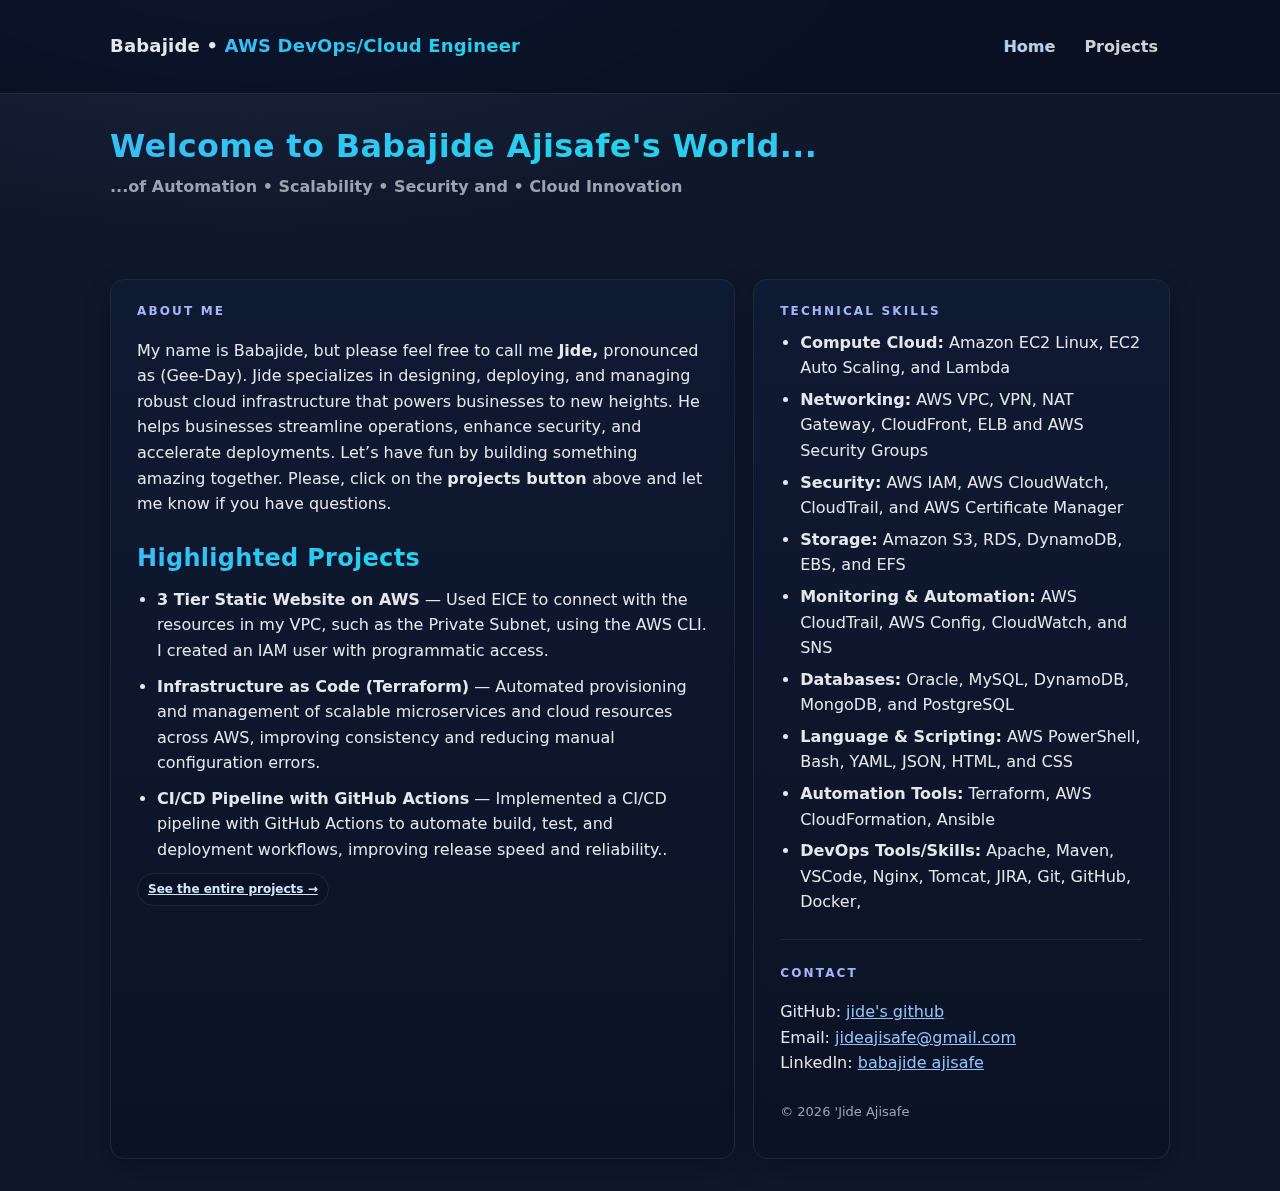
<file: index.html>
<!DOCTYPE HTML>
<html lang="en">
<head>
  <meta charset="utf-8" />
  <meta name="viewport" content="width=device-width,initial-scale=1" />
  <title>Babajide Ajisafe</title>
  <link rel="stylesheet" href="styles.css" />
</head>
<body>
  <nav>
    <div class="container nav-wrap">
      <div class="brand">Babajide • <span>AWS DevOps/Cloud Engineer</span></div>
      <div>
        <a href="index.html" aria-current="page">Home</a>
        <a href="project.html">Projects</a>
      </div>
    </div>
  </nav>

  <header class="container">
    <h1 class="h-accent">Welcome to Babajide Ajisafe's World...</h1>
    <p class="sub">...of Automation • Scalability • Security and • Cloud Innovation </p>
  </header>

  <main class="container grid">
    <!-- Left column -->
    <section class="card">
      <div class="kicker">About Me</div>
      <p>
        My name is Babajide, but please feel free to call me <b>Jide,</b> pronounced as (Gee-Day).
        Jide specializes in designing, deploying, and managing
        robust cloud infrastructure that powers businesses to new
        heights.  <!-- <a href="http://html5up.net/license">Creative Commons</a>. -->
        He helps businesses streamline operations, enhance security, and accelerate deployments.
        Let’s have fun by building something amazing together. Please, click on the <strong> projects button </strong> above and let me know if you have questions.
      </p>

      <div class="section">
        <h2 class="h-accent" style="font-size:24px">Highlighted Projects</h2>
        <ul>
          <li><strong>3 Tier Static Website on AWS</strong> — Used EICE to connect with the resources in my VPC,
            such as the Private Subnet, using the AWS CLI.
            I created an IAM user with programmatic access.</li>
          <li><strong>Infrastructure as Code (Terraform)</strong> — Automated provisioning and management of
            scalable microservices and cloud resources across AWS, improving consistency and reducing manual
            configuration errors.</li>
          <li><strong>CI/CD Pipeline with GitHub Actions</strong> — Implemented a CI/CD pipeline with GitHub Actions to automate build, test, and deployment workflows, improving release speed and reliability..</li>
        </ul>
        <p style="margin-top:10px"><a href="about.html" class="badge">See the entire projects →</a></p>
      </div>
    </section>

    <!-- Right column -->
    <aside class="card">
      <div class="kicker">TECHNICAL SKILLS</div>
      <ul class="list-tight">
        <li><strong>Compute Cloud:</strong> Amazon EC2 Linux, EC2 Auto Scaling, and Lambda</li>
        <li><strong>Networking:</strong> AWS VPC, VPN, NAT Gateway, CloudFront, ELB and AWS Security Groups</li>
        <li><strong>Security:</strong> AWS IAM, AWS CloudWatch, CloudTrail, and AWS Certificate Manager</li>
        <li><strong>Storage:</strong> Amazon S3, RDS, DynamoDB, EBS, and EFS</li>
        <li><strong>Monitoring & Automation:</strong> AWS CloudTrail, AWS Config, CloudWatch, and SNS</li>
        <li><strong>Databases:</strong> Oracle, MySQL, DynamoDB, MongoDB, and PostgreSQL</li>
        <li><strong>Language & Scripting:</strong> AWS PowerShell, Bash, YAML, JSON, HTML, and CSS</li>
        <li><strong>Automation Tools:</strong> Terraform, AWS CloudFormation, Ansible</li>
        <li><strong>DevOps Tools/Skills:</strong> Apache, Maven, VSCode, Nginx, Tomcat, JIRA, Git, GitHub, Docker,</li>

      </ul>
      <hr class="hr">
      <div id="contact" class="kicker">Contact</div>
      <p>
        GitHub: <a href="https://github.com/bojide?tab=repositories" target="_blank" rel="noopener">jide's github</a><br>
        Email: <a href="mailto:jideajisafe@gmail.com">jideajisafe@gmail.com</a><br>
        LinkedIn: <a href="https://www.linkedin.com/in/babajide-ajisafe/" target="_blank" rel="noopener">babajide ajisafe</a>
      </p>
      <p class="footer">© <span id="y"></span> 'Jide Ajisafe</p>
    </aside>
  </main>

  <script>
    document.getElementById('y').textContent = new Date().getFullYear();
  </script>
</body>
</html>
</file>
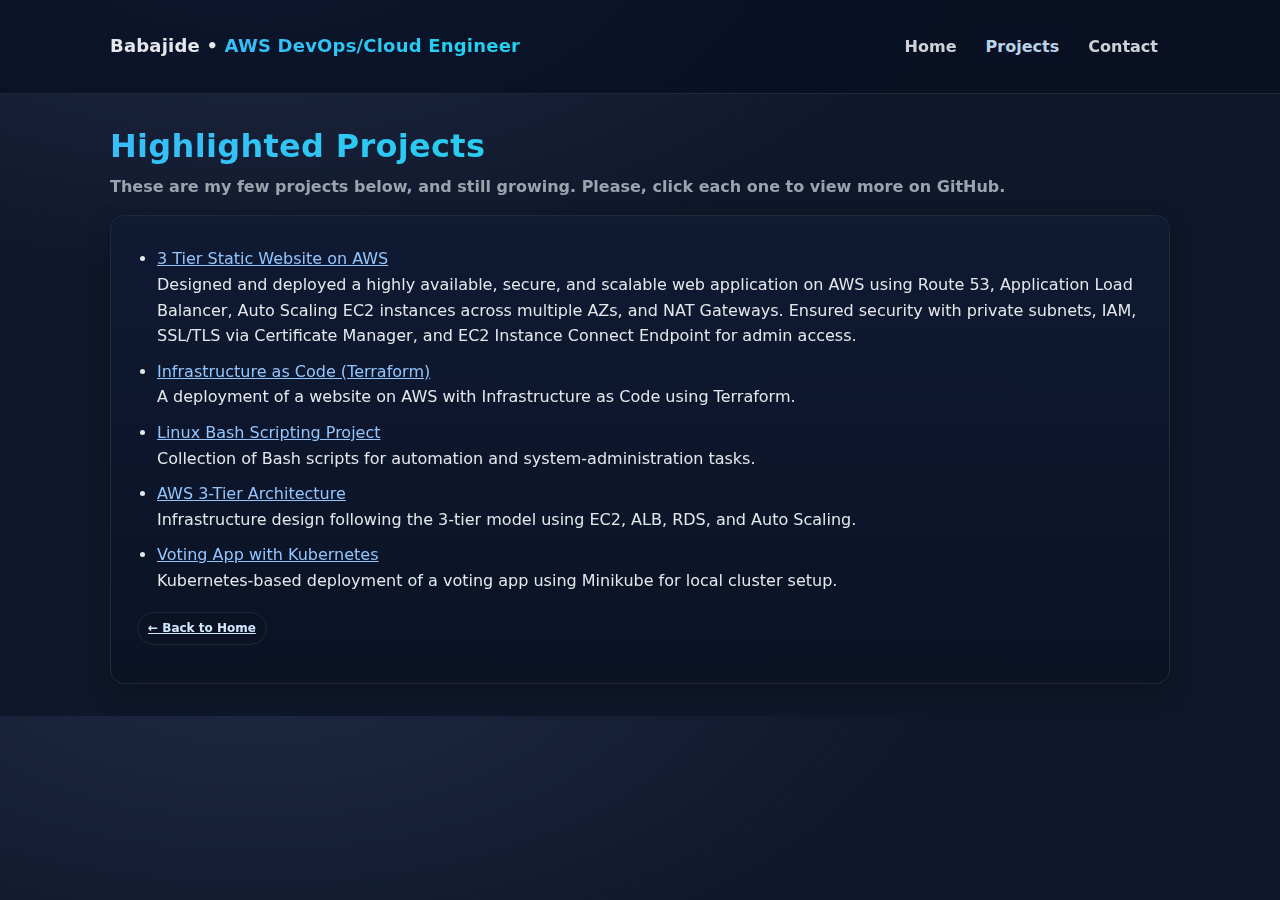
<file: about.html>
<!doctype html>
<html lang="en">
<head>
  <meta charset="utf-8" />
  <meta name="viewport" content="width=device-width,initial-scale=1" />
  <title>Babajide Ajisafe</title>
  <link rel="stylesheet" href="styles.css" />
</head>
<body>
  <nav>
    <div class="container nav-wrap">
      <div class="brand">Babajide • <span>AWS DevOps/Cloud Engineer</span></div>
      <div>
        <a href="index.html">Home</a>
        <a href="about.html" aria-current="page">Projects</a>
        <a href="index.html#contact">Contact</a>
      </div>
    </div>
  </nav>

  <main class="container">
    <h1 class="h-accent">Highlighted Projects</h1>
    <p class="sub">These are my few projects below, and still growing. Please, click each one to view more on GitHub.</p>

    <section class="card">
      <ul>
        <li>
          <a href="https://github.com/bojide/host-a-static-website-on-aws-console" target="_blank" rel="noopener">
            3 Tier Static Website on AWS

          </a><br>
          Designed and deployed a highly available, secure, and scalable web application on AWS using Route 53,
          Application Load Balancer, Auto Scaling EC2 instances across multiple AZs, and NAT Gateways.
          Ensured security with private subnets, IAM, SSL/TLS via Certificate Manager, and
          EC2 Instance Connect Endpoint for admin access.
        </li>

        <li>
          <a href="#" target="_blank" rel="noopener">
            Infrastructure as Code (Terraform)
          </a><br>
          A deployment of a website on AWS with Infrastructure as Code using Terraform.
        </li>

        <li>
          <a href="https://github.com/your-user/linux-bash-scripts" target="_blank" rel="noopener">
            Linux Bash Scripting Project
          </a><br>
          Collection of Bash scripts for automation and system-administration tasks.
        </li>

        <li>
          <a href="https://github.com/your-user/aws-3tier-architecture" target="_blank" rel="noopener">
            AWS 3-Tier Architecture
          </a><br>
          Infrastructure design following the 3-tier model using EC2, ALB, RDS, and Auto Scaling.
        </li>
        <li>
          <a href="https://github.com/your-user/k8s-voting-app" target="_blank" rel="noopener">
            Voting App with Kubernetes
          </a><br>
          Kubernetes-based deployment of a voting app using Minikube for local cluster setup.
        </li>
      </ul>

      <p style="margin-top:18px">
        <a href="index.html" class="badge">← Back to Home</a>
      </p>
    </section>
  </main>
</body>
</html>
</file>
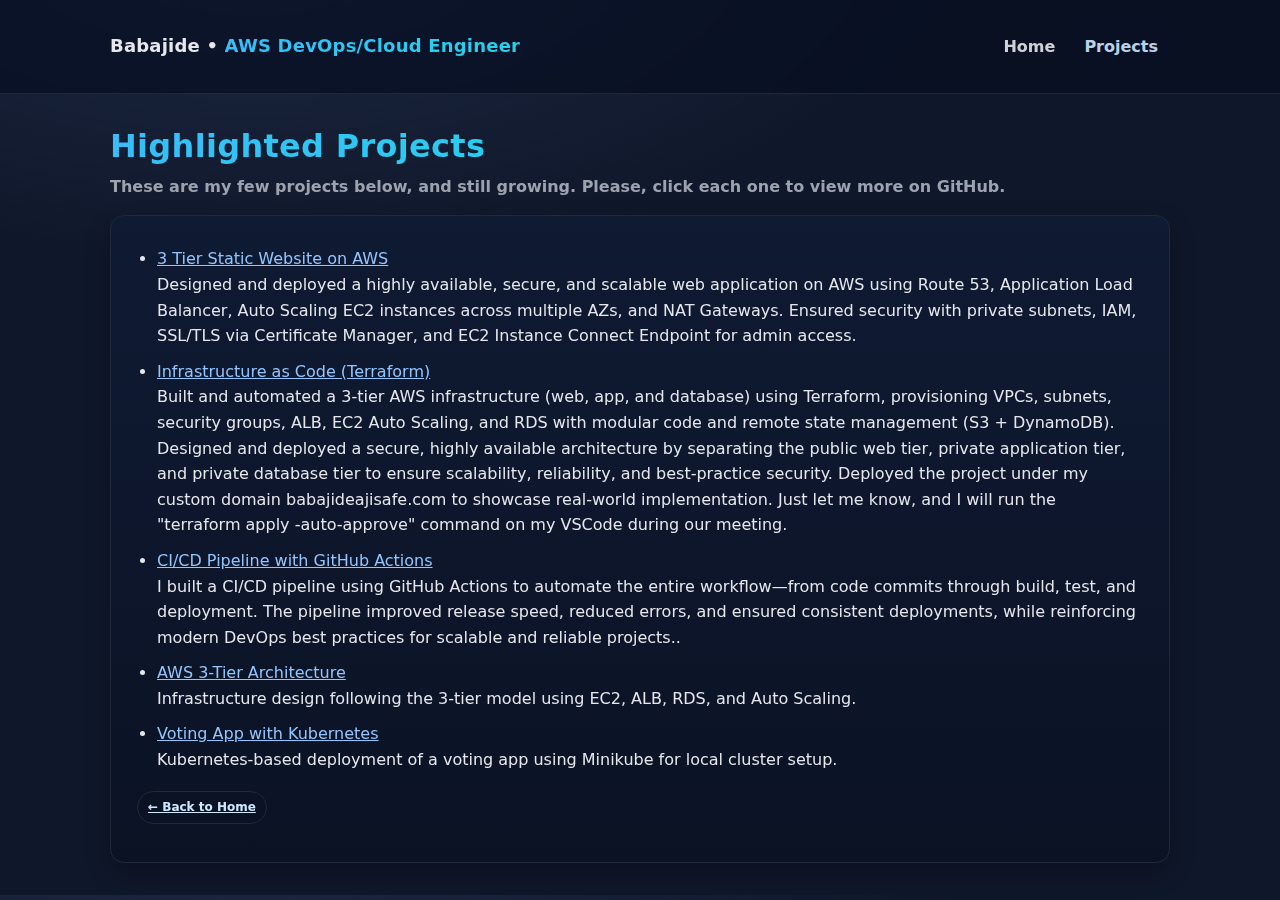
<file: project.html>
<!doctype html>
<html lang="en">
<head>
  <meta charset="utf-8" />
  <meta name="viewport" content="width=device-width,initial-scale=1" />
  <title>Babajide Ajisafe</title>
  <link rel="stylesheet" href="styles.css" />
</head>
<body>
  <nav>
    <div class="container nav-wrap">
      <div class="brand">Babajide • <span>AWS DevOps/Cloud Engineer</span></div>
      <div>
        <a href="index.html">Home</a>
        <a href="project.html" aria-current="page">Projects</a>
      </div>
    </div>
  </nav>

  <main class="container">
    <h1 class="h-accent">Highlighted Projects</h1>
    <p class="sub">These are my few projects below, and still growing. Please, click each one to view more on GitHub.</p>

    <section class="card">
      <ul>
        <li>
          <a href="https://github.com/bojide/host-a-static-website-on-aws-console" target="_blank" rel="noopener">
            3 Tier Static Website on AWS
          </a><br>
          Designed and deployed a highly available, secure, and scalable web application on AWS using Route 53,
          Application Load Balancer, Auto Scaling EC2 instances across multiple AZs, and NAT Gateways.
          Ensured security with private subnets, IAM, SSL/TLS via Certificate Manager, and
          EC2 Instance Connect Endpoint for admin access.
        </li>

        <li>
          <a href="https://github.com/bojide/my-resume-terraform-project" target="_blank" rel="noopener">
            Infrastructure as Code (Terraform)
          </a><br>
          Built and automated a 3-tier AWS infrastructure (web, app, and database) using Terraform, provisioning VPCs, subnets, security groups, ALB, EC2 Auto Scaling, and RDS with modular code and remote state management (S3 + DynamoDB). Designed and deployed a secure, highly available architecture by separating the public web tier, private application tier, and private database tier to ensure scalability, reliability, and best-practice security. Deployed the project under my custom domain babajideajisafe.com to showcase real-world implementation. Just let me know, and I will run the "terraform apply -auto-approve" command on my VSCode during our meeting.
        </li>

        <li>
          <a href="#" target="_blank" rel="noopener">
            CI/CD Pipeline with GitHub Actions
          </a><br>
          I built a CI/CD pipeline using GitHub Actions to automate the entire workflow—from code commits through build, test, and deployment. The pipeline improved release speed, reduced errors, and ensured consistent deployments, while reinforcing modern DevOps best practices for scalable and reliable projects..
        </li>

        <li>
          <a href="https://github.com/your-user/aws-3tier-architecture" target="_blank" rel="noopener">
            AWS 3-Tier Architecture
          </a><br>
          Infrastructure design following the 3-tier model using EC2, ALB, RDS, and Auto Scaling.
        </li>
        <li>
          <a href="https://github.com/your-user/k8s-voting-app" target="_blank" rel="noopener">
            Voting App with Kubernetes
          </a><br>
          Kubernetes-based deployment of a voting app using Minikube for local cluster setup.
        </li>
      </ul>

      <p style="margin-top:18px">
        <a href="index.html" class="badge">← Back to Home</a>
      </p>
    </section>
  </main>
</body>
</html>
</file>
<file: styles.css>
/* ---------- Base ---------- */
:root{
  --bg:#0f172a;           /* slate-900 */
  --card:#0b1224;         /* deeper panel */
  --text:#e5e7eb;         /* gray-200 */
  --muted:#9ca3af;        /* gray-400 */
  --accent:#38bdf8;       /* sky-400 */
  --accent-2:#22d3ee;     /* cyan-400 */
  --link:#93c5fd;         /* blue-300 */
}

*{box-sizing:border-box}
html,body{margin:0;padding:0}
body{
  font-family: ui-sans-serif, system-ui, -apple-system, Segoe UI, Roboto, "Helvetica Neue", Arial, "Noto Sans", "Liberation Sans", sans-serif;
  background: radial-gradient(1200px 600px at 20% -10%, #1f2a44 0%, transparent 60%) , var(--bg);
  color:var(--text);
  line-height:1.6;
}

/* ---------- Layout ---------- */
.container{
  max-width:1100px;
  margin-inline:auto;
  padding:32px 20px;
}

.card{
  background:linear-gradient(180deg,#0f1a33 0%, var(--card) 100%);
  border:1px solid #1f2937;
  border-radius:14px;
  padding:22px 26px;
  box-shadow:0 10px 24px rgba(0,0,0,.25);
}

/* ---------- Nav ---------- */
nav{
  position:sticky; top:0; z-index:10;
  backdrop-filter:saturate(160%) blur(8px);
  background:rgba(8,12,24,.65);
  border-bottom:1px solid #1f2937;
}
.nav-wrap{display:flex; align-items:center; justify-content:space-between; gap:12px}
.brand{
  font-weight:800; letter-spacing:.2px; font-size:18px;
}
.brand span{background:linear-gradient(90deg,var(--accent),var(--accent-2)); -webkit-background-clip:text; background-clip:text; color:transparent}

nav a{
  color:var(--text); text-decoration:none; padding:10px 12px; border-radius:10px; font-weight:600; opacity:.9
}
nav a:hover, nav a[aria-current="page"]{
  background:#0b1224; color:#cfe8ff
}

/* ---------- Headings ---------- */
h1,h2{
  line-height:1.25;
  margin:0 0 14px 0;
}
.h-accent{
  font-size:32px;
  font-weight:900;
  letter-spacing:.3px;
  background:linear-gradient(90deg,var(--accent) 0%, var(--accent-2) 50%, #60a5fa 100%);
  -webkit-background-clip:text; background-clip:text; color:transparent;
}
.sub{
  color:var(--muted);
  font-weight:600;
  margin-top:-6px;
}

/* ---------- Lists & links ---------- */
ul{padding-left:20px; margin:8px 0 0}
li+li{margin-top:10px}
a{color:var(--link)}
a:hover{color:#c7d2fe}

/* ---------- Sections ---------- */
.section{margin:26px 0}
.kicker{
  font-size:12px; font-weight:800; letter-spacing:.18em; text-transform:uppercase;
  color:#a5b4fc; margin-bottom:8px
}
.hr{height:1px; background:#1f2937; border:0; margin:24px 0}

/* ---------- Utilities ---------- */
.grid{
  display:grid;
  grid-template-columns:1fr;
  gap:18px;
}
@media (min-width:900px){
  .grid{grid-template-columns:1.2fr .8fr}
}
.badge{
  display:inline-block; padding:6px 10px; border-radius:999px;
  background:#0b1224; border:1px solid #1f2937; color:#cfe8ff; font-weight:700; font-size:12px
}
.list-tight li{margin-top:6px}
.footer{color:var(--muted); font-size:13px; margin-top:26px}
</file>
